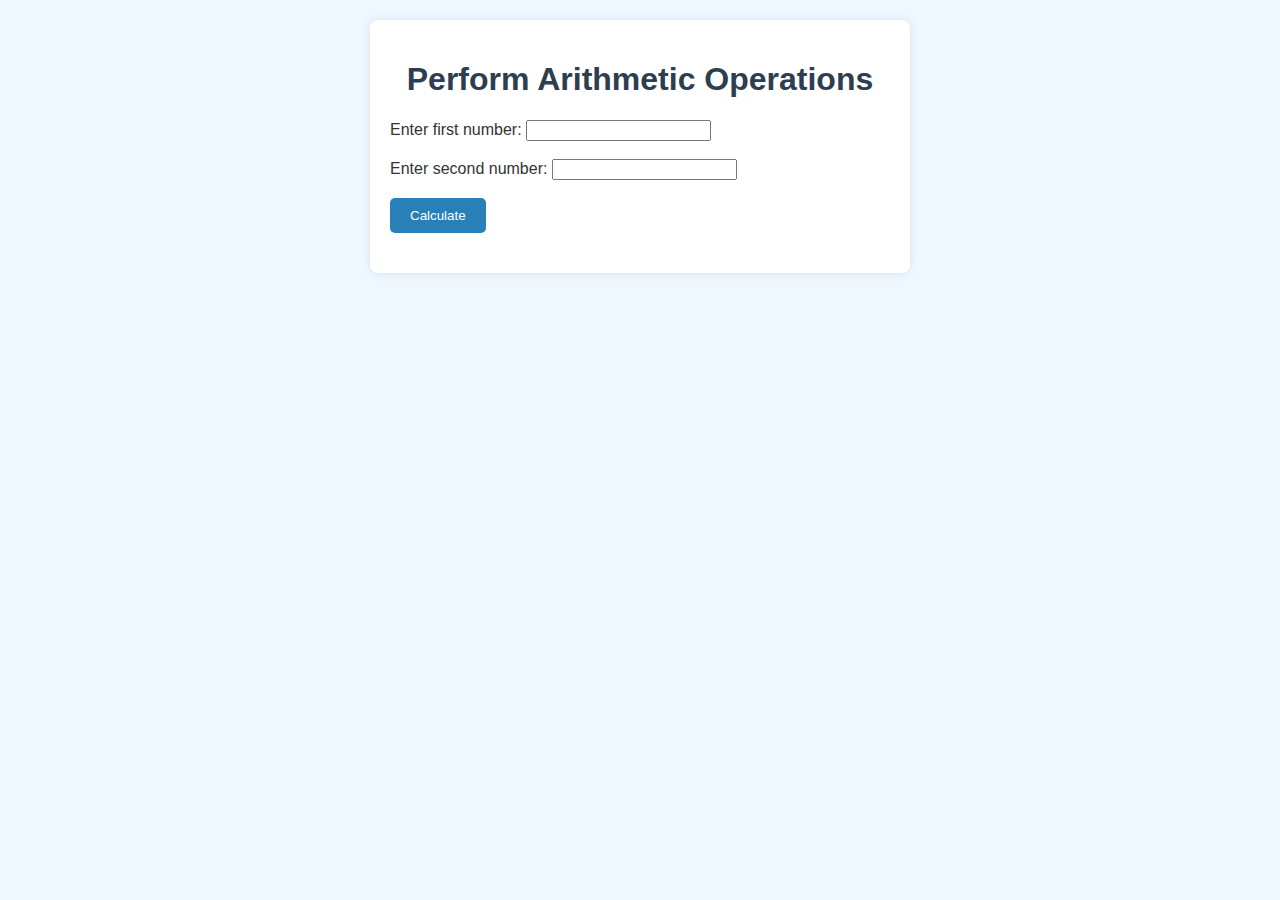
<file: AO.html>
<!DOCTYPE html>
<html lang="en">
<head>
    <meta charset="UTF-8">
    <meta name="viewport" content="width=device-width, initial-scale=1.0">
    <title>Arithmetic Operations</title>
    <link rel="stylesheet" href="AO.css">
</head>
<body>
    <div class="container">
        <h1>Perform Arithmetic Operations</h1>
        <label for="num1">Enter first number:</label>
        <input type="number" id="num1"><br><br>
        <label for="num2">Enter second number:</label>
        <input type="number" id="num2"><br><br>
        <button onclick="performOperations()">Calculate</button>
        <div class="result">
            <p id="addition"></p>
            <p id="subtraction"></p>
            <p id="multiplication"></p>
            <p id="division"></p>
        </div>
    </div>
    <script src="AO.js"></script>
</body>
</html>
</file>
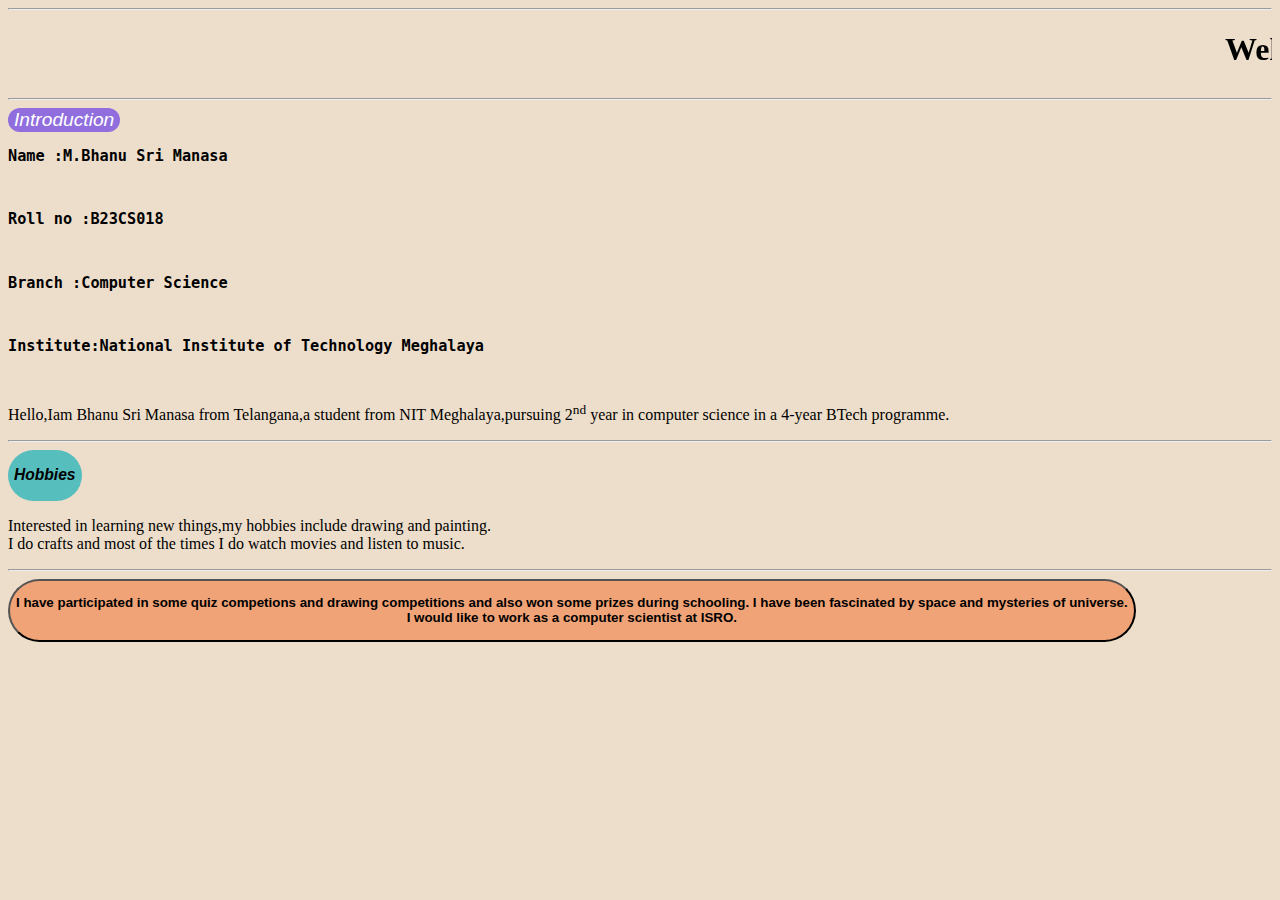
<file: lab1.html>
<!DOCTYPE html>
<html>
<head>
<meta charset="UTF-8">
<meta name="viewport" content="width=device-width,initial-scale="1">
<hr><title>MY PORTFOLIO</title><link
href="https://fonts.googleapis.com/icon?family=Material+Icons" rel="stylesheet" />
<link rel="icon" href="icon.png" type="image/x-icon">
</head>
<style>
body{
background-color: rgb(237, 222, 203);
}
.intro{
background-color: rgba(123, 83, 225, 0.806);
border-radius: 30px;
color: white;
border:none;
font-style: italic;
font-size: larger;
}
.hobbies{
border-radius: 50px;
border:none;
font-style: italic;
background-color: rgb(87, 190, 190);
}
.end{
background-color: rgb(240, 163, 118);
border-radius: 40px;
}
</style>
<body>
<h1><marquee>Welcome to my portfolio</marquee></h1><hr>
<button class="intro">Introduction</button>
<pre><li><h3>Name :M.Bhanu Sri Manasa</h3></li>
<li><h3>Roll no :B23CS018</h3></li>
<li><h3>Branch :Computer Science</h3></li>
<li><h3>Institute:National Institute of Technology Meghalaya</h3></li>
</pre>
<p>Hello,Iam Bhanu Sri Manasa from Telangana,a student from NIT Meghalaya,pursuing
2<sup>nd</sup> year in computer science in a 4-year BTech programme.</p>
<hr>
<button class="hobbies"><h3>
Hobbies
</h3></button>
<p>Interested in learning new things,my hobbies include drawing and painting.<br>I do crafts
and most of the times I do watch movies and listen to music.</p>
<hr>
<button class="end"><p><b>I have participated in some quiz competions and drawing
competitions and also won some prizes during schooling.
I have been fascinated by space and mysteries of universe.<br>I would like to work as a
computer scientist at ISRO.</b>
</p></button>
</body>
</html>
</file>
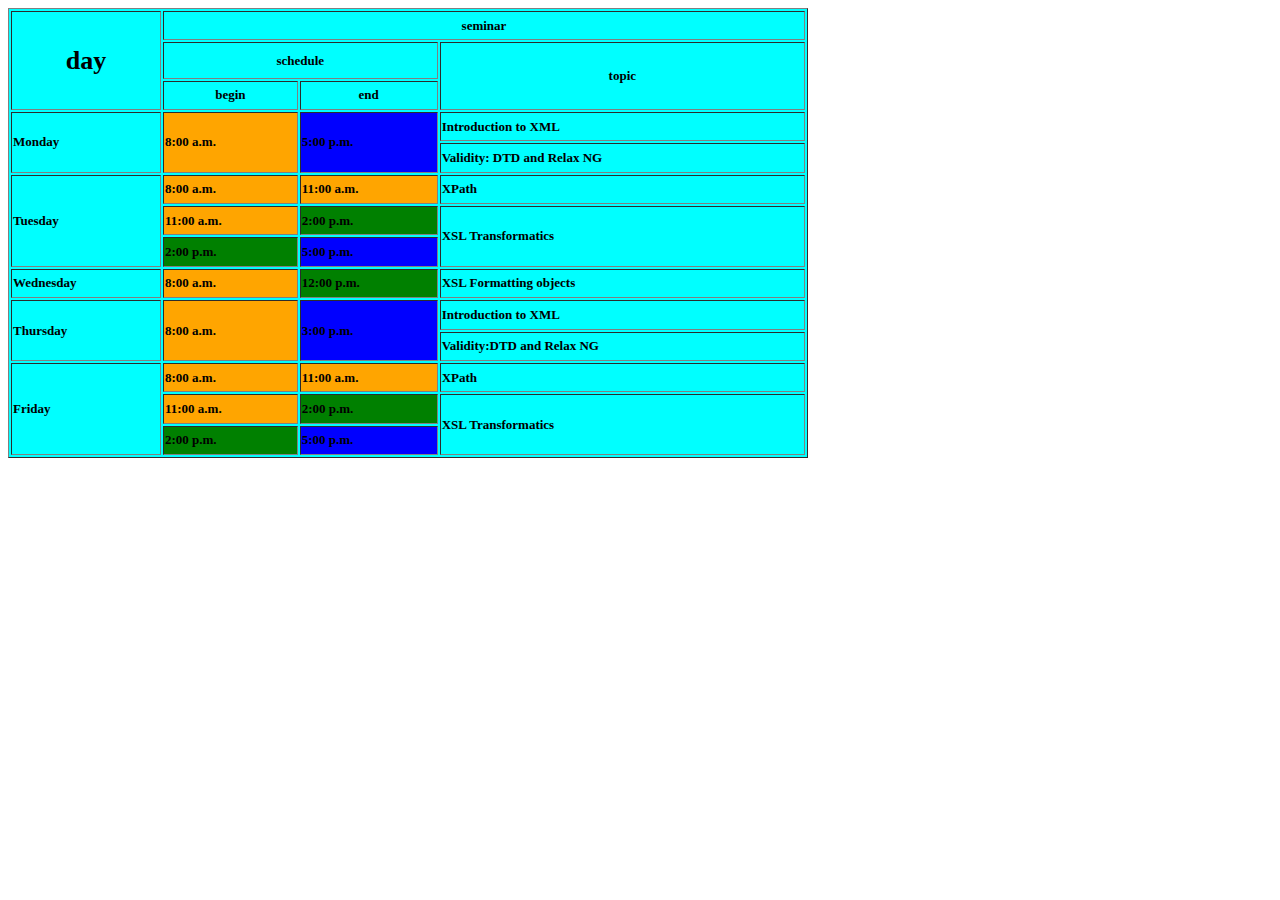
<file: lab2.html>
<!DOCTYPE html>
<html>
<style>
table{font-size: 13px;
background-color: aqua
}
</style>
<body>
<table border="1" width="800" height="450">
<tr>
    <th rowspan="3"><h1>day</h1></th>
<th colspan="3">seminar</th>
</tr>
<tr>
<th colspan="2">schedule</th>
<th rowspan="2">topic</th>
</tr><tr>
<th>begin</th><th>end</th>
</tr><tr>
<th rowspan="2" align="left">Monday</th><th rowspan="2" align="left"
bgcolor="orange">8:00 a.m.</th><th rowspan="2" align="left" bgcolor="blue">5:00
p.m.</th><th align="left">Introduction to XML</th>
</tr><tr>
<th align="left">Validity: DTD and Relax NG</th>
</tr><tr>
<th rowspan="3" align="left">Tuesday</th><th align="left" bgcolor="orange">8:00
a.m.</th><th align="left" bgcolor="orange">11:00 a.m.</th><th align="left">XPath</th>
</tr><tr>
<th align="left" bgcolor="orange">11:00 a.m.</th><th align="left" bgcolor="green">2:00
p.m.</th><th rowspan="2" align="left">XSL Transformatics</th>
</tr><tr>
<th align="left" bgcolor="green">2:00 p.m.</th><th align="left" bgcolor="blue">5:00
p.m.</th>
</tr><tr>
<th align="left">Wednesday</th><th align="left" bgcolor="orange">8:00 a.m.</th><th
align="left" bgcolor="green">12:00 p.m.</th><th align="left">XSL Formatting objects</th>
</tr><tr>
    <th rowspan="2" align="left">Thursday</th><th rowspan="2" align="left"
    bgcolor="orange">8:00 a.m.</th><th rowspan="2" align="left" bgcolor="blue">3:00
    p.m.</th><th align="left">Introduction to XML</th>
    </tr><tr>
    <th align="left">Validity:DTD and Relax NG</th>
    </tr><tr>
    <th rowspan="3" align="left">Friday</th><th align="left" bgcolor="orange">8:00
    a.m.</th><th align="left" bgcolor="orange">11:00 a.m.</th><th align="left">XPath</th>
    </tr><tr>
    <th align="left" bgcolor="orange">11:00 a.m.</th><th align="left" bgcolor="green">2:00
    p.m.</th><th rowspan="2" align="left">XSL Transformatics</th>
    </tr><tr>
    <th align="left" bgcolor="green">2:00 p.m.</th><th align="left" bgcolor="blue">5:00
    p.m.</th>
    </tr>
    </table>
    </body>
    </html>
</file>
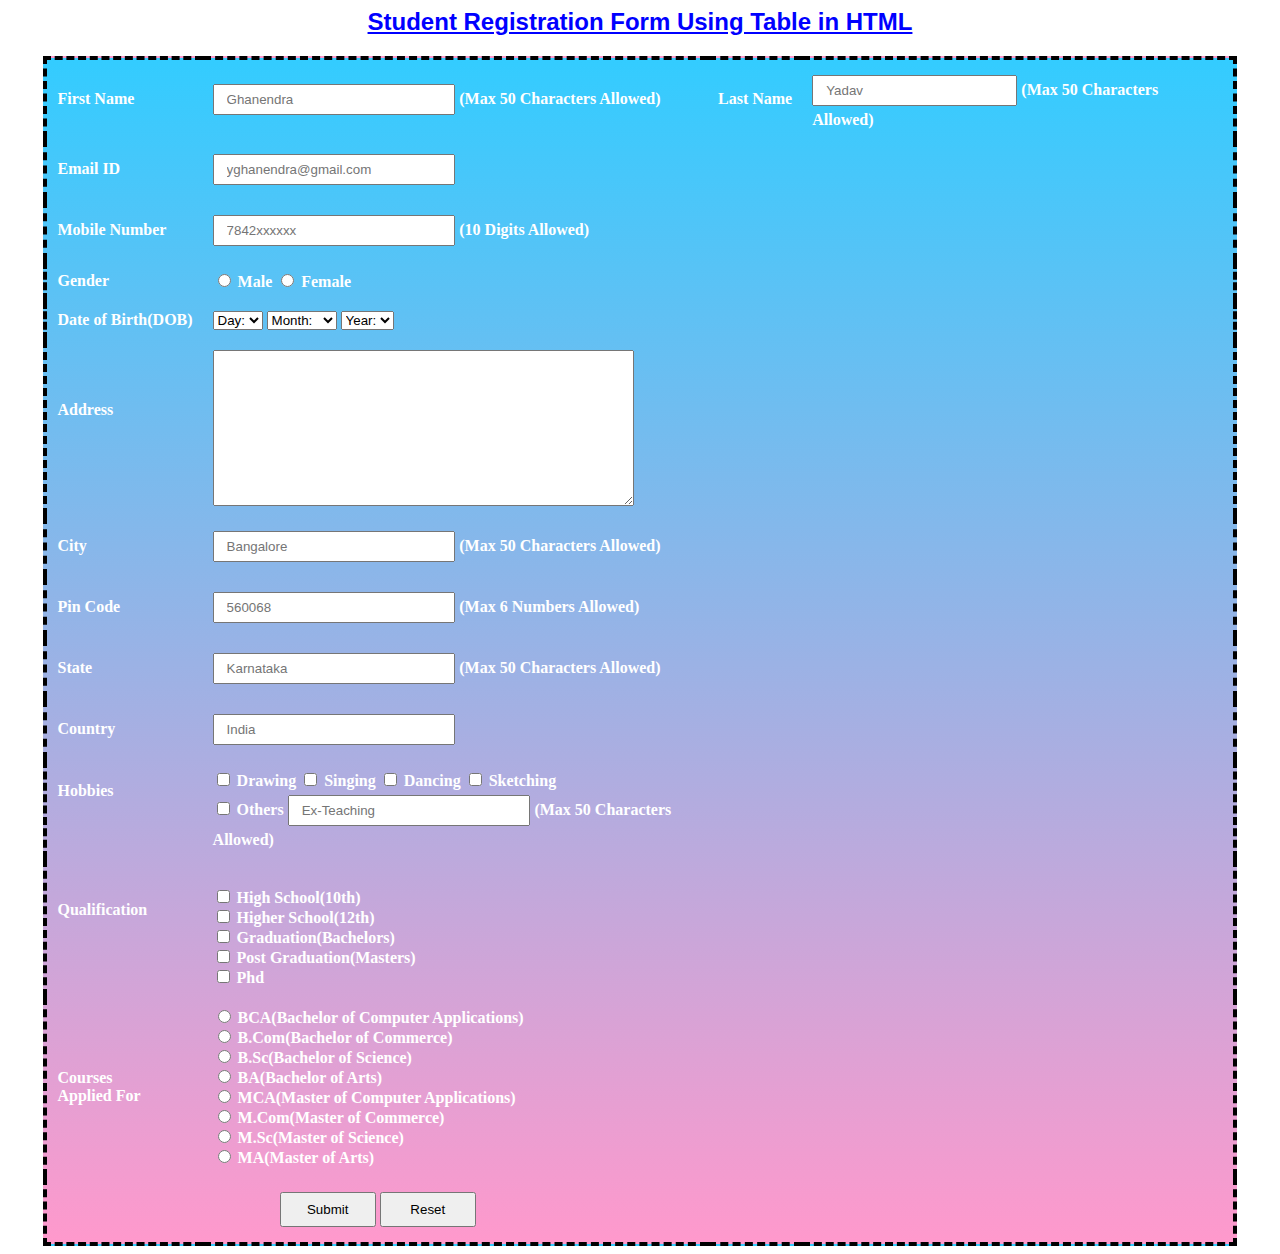
<file: lab3.html>
<html>
<head>
<title>Student Registration Form Using Table in HTML</title>
<style>
h2{
font-family: Sans-serif;
font-size: 24px;
font-style: normal;
font-weight: bold;
color: blue;
text-align: center;
text-decoration: underline
}
table{
font-family: verdana;
color:white;
font-size: 16px;
font-style: normal;
font-weight: bold;
background: linear-gradient(to bottom, #33ccff 0%, #ff99cc 100%);
border-collapse: collapse;
border: 4px solid #000000;
border-style: dashed;
}
table.inner{
border: 10px
}
input[type=text], input[type=email], input[type=number]{
width: 50%;
padding: 6px 12px;
margin: 5px 0;
box-sizing: border-box;
}
input[type=submit], input[type=reset]{
width: 15%;
padding: 8px 12px;
margin: 5px 0;
box-sizing: border-box;
}
</style>
</head>
<body>
<h2>Student Registration Form Using Table in HTML</h3>
<table align="center" cellpadding = "10">
<tr>
<td>First Name</td>
<td><input type="text" name="FirstName" maxlength="50"
placeholder="Ghanendra" />
(Max 50 Characters Allowed)
<td>Last Name</td>
<td><input type="text" name="LastName" maxlength="50"
placeholder="Yadav"/>
(Max 50 Characters Allowed)
</td>
</tr>
<tr>
<td>Email ID</td>
<td><input type="email" name="EmailID" maxlength="100"
placeholder="yghanendra@gmail.com"/></td>
</tr>
<tr>
<td>Mobile Number</td>
<td>
<input type="text" name="MobileNumber" maxlength="10"
placeholder="7842xxxxxx"/>
(10 Digits Allowed)
</td>
</tr>
<tr>
    <td>Gender</td>
<td>
<input type="radio" name="Gender" value="Male" />
Male
<input type="radio" name="Gender" value="Female" />
Female
</td>
</tr>
<tr>
<td>Date of Birth(DOB)</td>
<td>
<select name="BirthDay" id="Birthday_Day">
<option value="-1">Day:</option>
<option value="1">1</option>
<option value="2">2</option>
<option value="3">3</option>
<option value="4">4</option>
<option value="5">5</option>
<option value="6">6</option>
<option value="7">7</option>
<option value="8">8</option>
<option value="9">9</option>
<option value="10">10</option>
<option value="11">11</option>
<option value="12">12</option>
<option value="13">13</option>
<option value="14">14</option>
<option value="15">15</option>
<option value="16">16</option>
<option value="17">17</option>
<option value="18">18</option>
<option value="19">19</option>
<option value="20">20</option>
<option value="21">21</option>
<option value="22">22</option>
<option value="23">23</option>
<option value="24">24</option>
<option value="25">25</option>
<option value="26">26</option>
<option value="27">27</option>
<option value="28">28</option>
<option value="29">29</option>
<option value="30">30</option>
<option value="31">31</option>
</select>
<select name="BirthdayMonth" id="Birthday_Month">
<option value="-1">Month:</option>
<option value="January">Jan(1)</option>
<option value="February">Feb(2)</option>
<option value="March">Mar(3)</option>
<option value="April">Apr(4)</option>
<option value="May">May(5)</option>
<option value="June">Jun(6)</option>
<option value="July">Jul(7)</option>
<option value="August">Aug(8)</option>
<option value="September">Sep(9)</option>
<option value="October">Oct(10)</option>
<option value="November">Nov(11)</option>
<option value="December">Dec(12)</option>
</select>
<select name="BirthdayYear" id="Birthday_Year">
<option value="-1">Year:</option>
<option value="2019">2019</option>
<option value="2018">2018</option>
<option value="2017">2017</option>
<option value="2016">2016</option>
<option value="2015">2015</option>
<option value="2014">2014</option>
<option value="2013">2013</option>
<option value="2012">2012</option>
<option value="2011">2011</option>
<option value="2010">2010</option>
<option value="2009">2009</option>
<option value="2008">2008</option>
<option value="2007">2007</option>
<option value="2006">2006</option>
<option value="2005">2005</option>
<option value="2004">2004</option>
<option value="2003">2003</option>
<option value="2002">2002</option>
<option value="2001">2001</option>
<option value="2000">2000</option>
<option value="1999">1999</option>
<option value="1998">1998</option>
<option value="1997">1997</option>
<option value="1996">1996</option>
<option value="1995">1995</option>
<option value="1994">1994</option>
<option value="1993">1993</option>
<option value="1992">1992</option>
<option value="1991">1991</option>
<option value="1990">1990</option>
<option value="1989">1989</option>
<option value="1988">1988</option>
<option value="1987">1987</option>
<option value="1986">1986</option>
<option value="1985">1985</option>
<option value="1984">1984</option>
<option value="1983">1983</option>
<option value="1982">1982</option>
<option value="1981">1981</option>
<option value="1980">1980</option>
</select>
</td>
</tr>
<tr>
<td>Address<br /><br /><br /></td>
<td><textarea name="Address" rows="10" cols="50"></textarea></td>
</tr>
<tr>
<td>City</td>
<td><input type="text" name="City" maxlength="50" placeholder="Bangalore"/>
(Max 50 Characters Allowed)
</td>
</tr>
<tr>
<td>Pin Code</td>
<td><input type="Number" name="PinCode" maxlength="6"
placeholder="560068"/>
(Max 6 Numbers Allowed)
</td>
</tr>
<tr>
<td>State</td>
<td><input type="text" name="State" maxlength="50" placeholder="Karnataka"/>
(Max 50 Characters Allowed)
</td>
</tr>
<tr>
<td>Country</td>
<td><input type="text" name="Country" placeholder="India" /></td>
</tr>
<tr>
<td>Hobbies <br /><br /><br /></td>
<td>
<input type="checkbox" name="HobbyDrawing" value="Drawing" />
Drawing
<input type="checkbox" name="HobbySinging" value="Singing" />
Singing
<input type="checkbox" name="HobbyDancing" value="Dancing" />
Dancing
<input type="checkbox" name="HobbyCooking" value="Cooking" />
Sketching
<br />
<input type="checkbox" name="HobbyOther" value="Other">
Others
<input type="text" name="Other_Hobby" maxlength="50" placeholder="Ex-
Teaching" />
(Max 50 Characters Allowed)
</td>
</tr>
<tr>
<td>Qualification <br /><br /><br /></td>
<td>
<br/>
<input type="checkbox" name="HighSchool" value="High School" />
High School(10th)<br>
<input type="checkbox" name="HigherSchool" value="Higher School" />
Higher School(12th)<br/>
<input type="checkbox" name="Graduation" value="Graduation" />
Graduation(Bachelors)<br/>
<input type="checkbox" name="PostGraduation" value="Post Graduation" />
Post Graduation(Masters)<br/>
<input type="checkbox" name="Phd" value="Phd">
Phd
</td>
</tr>

<tr>
    <td>Courses<br />Applied For</td>
    <td>
    <input type="radio" name="CourseBCA" value="BCA">
    BCA(Bachelor of Computer Applications)<br>
    <input type="radio" name="CourseBCom" value="B.Com">
    B.Com(Bachelor of Commerce)<br>
    <input type="radio" name="CourseBSc" value="B.Sc">
    B.Sc(Bachelor of Science)<br>
    <input type="radio" name="CourseBA" value="B.A">
    BA(Bachelor of Arts)<br>
    <input type="radio" name="CourseMCA" value="BCA">
    MCA(Master of Computer Applications)<br>
    <input type="radio" name="CourseMCom" value="B.Com">
    M.Com(Master of Commerce)<br>
    <input type="radio" name="CourseMSc" value="B.Sc">
    M.Sc(Master of Science)<br>
    <input type="radio" name="CourseMA" value="B.A">
    MA(Master of Arts)<br>
    </td>
    </tr>
    <tr>
        <td colspan="2" align="center">
        <input type="submit" value="Submit">
        <input type="reset" value="Reset">
        </td>
        </tr>
        </table>
        </form>
        </body>
        </html>
</file>
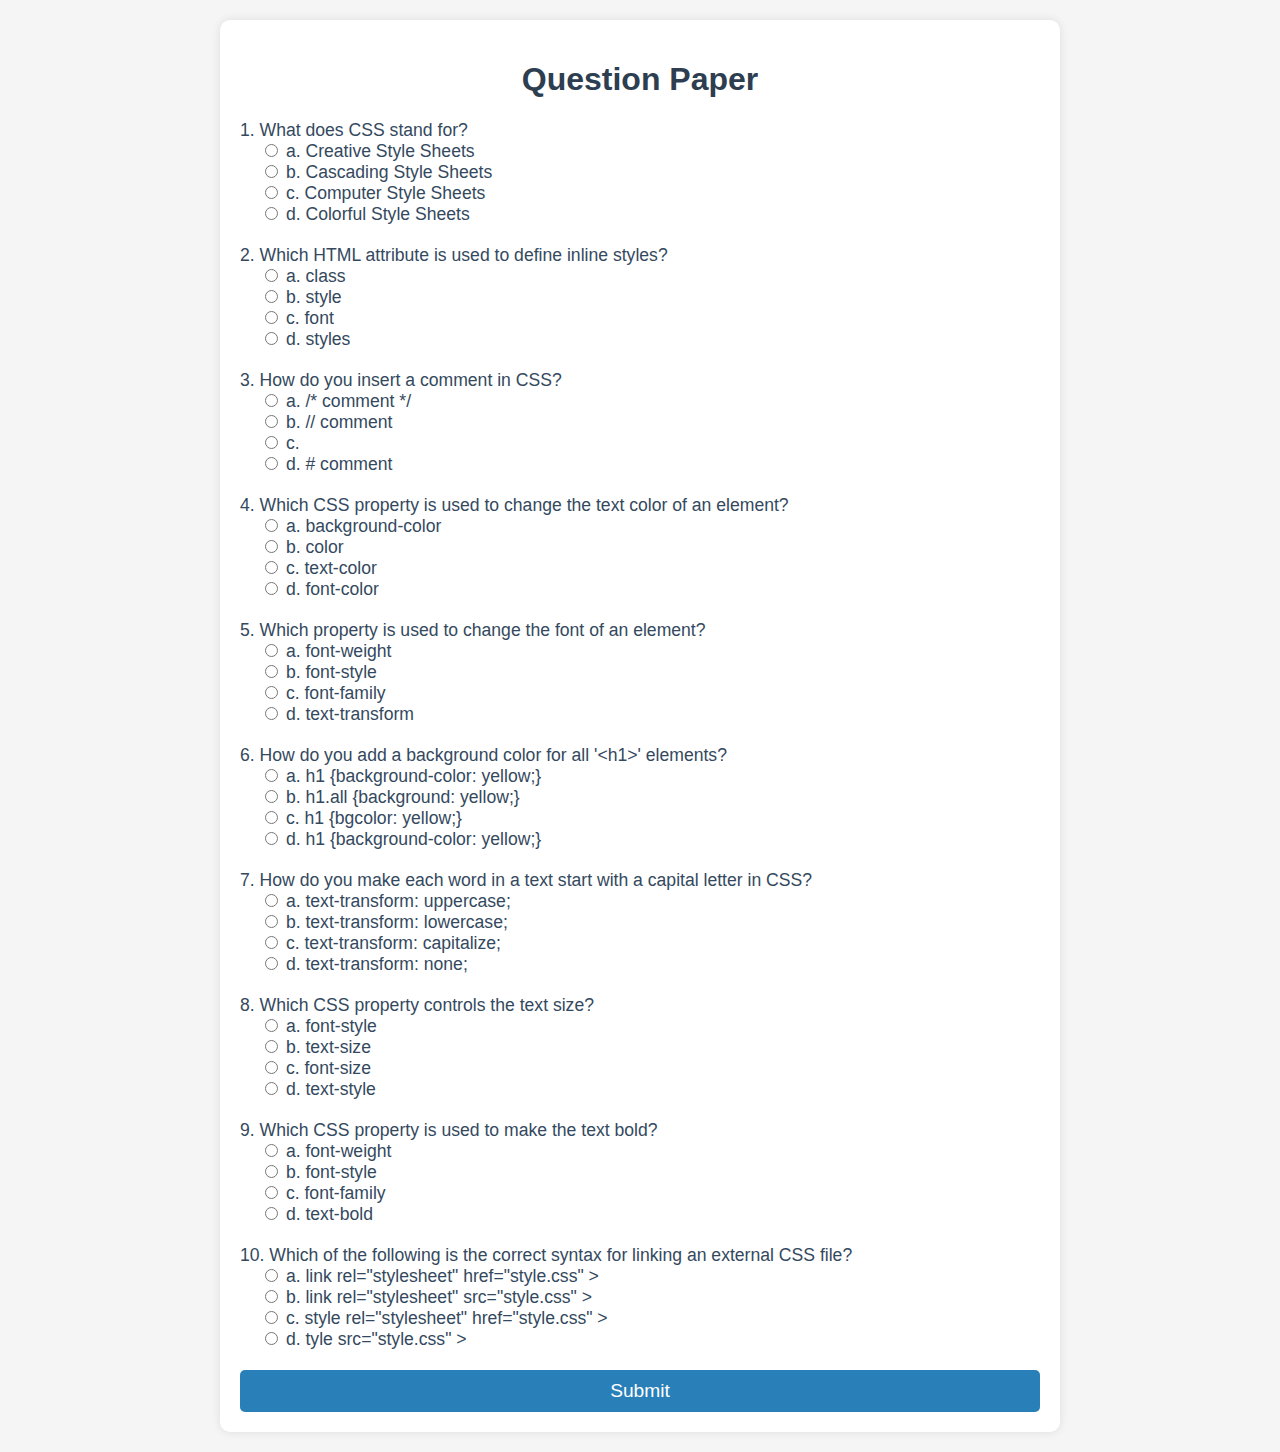
<file: lab7.html>
<!DOCTYPE html>
<html lang="en">
<head>
    <meta charset="UTF-8">
    <meta name="viewport" content="width=device-width, initial-scale=1.0">
    <title>Question Paper</title>
    <!-- Link the external CSS file -->
    <link rel="stylesheet" href="lab7.css">
</head>
<body>
    <div class="container">
        <h1>Question Paper</h1>
        <form id="questionForm">
            <!-- Question 1 -->
            <div class="question">
                1. What does CSS stand for?
                <div class="options">
                    <label><input type="radio" name="q1" value="a" style="color: #e74c3c;"> a. Creative Style Sheets</label><br>
                    <label><input type="radio" name="q1" value="b"> b. Cascading Style Sheets</label><br>
                    <label><input type="radio" name="q1" value="c"> c. Computer Style Sheets</label><br>
                    <label><input type="radio" name="q1" value="d"> d. Colorful Style Sheets</label>
                </div>
            </div>
            <!-- Question 2 -->
            <div class="question">
                2. Which HTML attribute is used to define inline styles?
                <div class="options">
                    <label><input type="radio" name="q2" value="a"> a. class</label><br>
                    <label><input type="radio" name="q2" value="b"> b. style</label><br>
                    <label><input type="radio" name="q2" value="c"> c. font</label><br>
                    <label><input type="radio" name="q2" value="d"> d. styles</label>
                </div>
            </div>
            <!-- Question 3 -->
            <div class="question">
                3. How do you insert a comment in CSS?
                <div class="options">
                    <label><input type="radio" name="q3" value="a"> a. /* comment */</label><br>
                    <label><input type="radio" name="q3" value="b"> b. // comment</label><br>
                    <label><input type="radio" name="q3" value="c"> c. <!-- comment --></label><br>
                    <label><input type="radio" name="q3" value="d"> d. # comment</label>
                </div>
            </div>
            <!-- Question 4 -->
            <div class="question">
                4. Which CSS property is used to change the text color of an element?
                <div class="options">
                    <label><input type="radio" name="q4" value="a"> a. background-color</label><br>
                    <label><input type="radio" name="q4" value="b"> b. color</label><br>
                    <label><input type="radio" name="q4" value="c"> c. text-color</label><br>
                    <label><input type="radio" name="q4" value="d"> d. font-color</label>
                </div>
            </div>
            <!-- Question 5 -->
            <div class="question">
                5. Which property is used to change the font of an element?
                <div class="options">
                    <label><input type="radio" name="q5" value="a"> a. font-weight</label><br>
                    <label><input type="radio" name="q5" value="b"> b. font-style</label><br>
                    <label><input type="radio" name="q5" value="c"> c. font-family</label><br>
                    <label><input type="radio" name="q5" value="d"> d. text-transform</label>
                </div>
            </div>
            <!-- Question 6 -->
            <div class="question">
                6. How do you add a background color for all '&lt;h1&gt;' elements?
                <div class="options">
                    <label><input type="radio" name="q6" value="a"> a. h1 {background-color: yellow;}</label><br>
                    <label><input type="radio" name="q6" value="b"> b. h1.all {background: yellow;}</label><br>
                    <label><input type="radio" name="q6" value="c"> c. h1 {bgcolor: yellow;}</label><br>
                    <label><input type="radio" name="q6" value="d"> d. h1 {background-color: yellow;}</label>
                </div>
            </div>
            <!-- Question 7 -->
            <div class="question">
                7. How do you make each word in a text start with a capital letter in CSS?
                <div class="options">
                    <label><input type="radio" name="q7" value="a"> a. text-transform: uppercase;</label><br>
                    <label><input type="radio" name="q7" value="b"> b. text-transform: lowercase;</label><br>
                    <label><input type="radio" name="q7" value="c"> c. text-transform: capitalize;</label><br>
                    <label><input type="radio" name="q7" value="d"> d. text-transform: none;</label>
                </div>
            </div>
            <!-- Question 8 -->
            <div class="question">
                8. Which CSS property controls the text size?
                <div class="options">
                    <label><input type="radio" name="q8" value="a"> a. font-style</label><br>
                    <label><input type="radio" name="q8" value="b"> b. text-size</label><br>
                    <label><input type="radio" name="q8" value="c"> c. font-size</label><br>
                    <label><input type="radio" name="q8" value="d"> d. text-style</label>
                </div>
            </div>
            <!-- Question 9 -->
            <div class="question">
                9. Which CSS property is used to make the text bold?
                <div class="options">
                    <label><input type="radio" name="q9" value="a"> a. font-weight</label><br>
                    <label><input type="radio" name="q9" value="b"> b. font-style</label><br>
                    <label><input type="radio" name="q9" value="c"> c. font-family</label><br>
                    <label><input type="radio" name="q9" value="d"> d. text-bold</label>
                </div>
            </div>
            <!-- Question 10 -->
            <div class="question">
                10. Which of the following is the correct syntax for linking an external CSS file?
                <div class="options">
                    <label><input type="radio" name="q10" value="a"> a. link rel="stylesheet" href="style.css" ></label><br>
                    <label><input type="radio" name="q10" value="b"> b. link rel="stylesheet" src="style.css" ></label><br>
                    <label><input type="radio" name="q10" value="c"> c. style rel="stylesheet" href="style.css" ></label><br>
                    <label><input type="radio" name="q10" value="d"> d. tyle src="style.css" ></label>
                </div>
            </div>
            <!-- Submit button -->
            <input type="submit" class="submit-btn" value="Submit">
        </form>
    </div>
    <!-- Link the external JavaScript file -->
    <script src="lab7.js"></script>
</body>
</html>
</file>
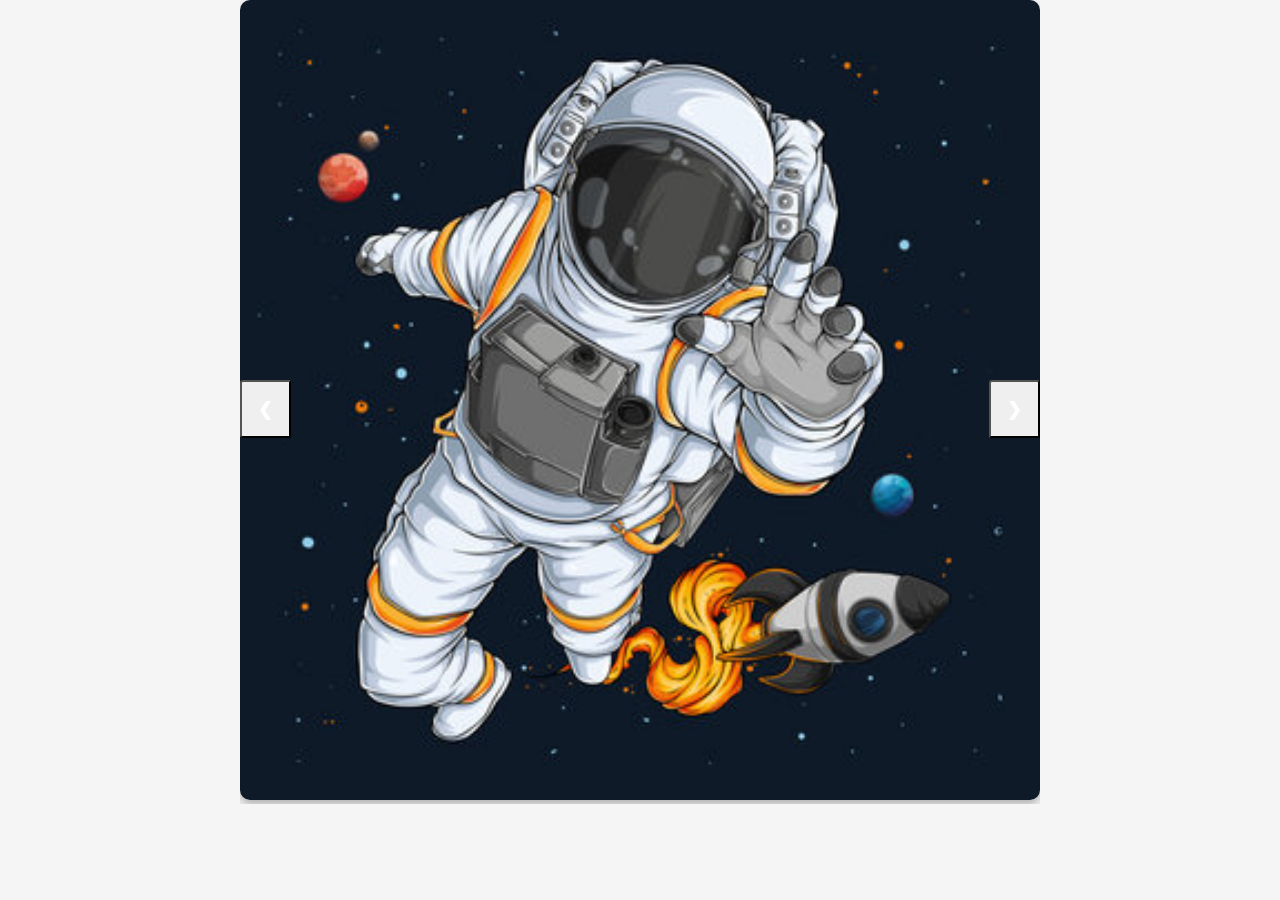
<file: slideshow1.html>
<!DOCTYPE html>
<html lang="en">
<head>
    <meta charset="UTF-8">
    <meta name="viewport" content="width=device-width, initial-scale=1.0">
    <title>Image Slideshow</title>
    <link rel="stylesheet" href="slideshow1.css">
</head>
<body>
<div class="slideshow-container">
    <div class="slides fade">
        <img src="image1.jpg" alt="Image 1">
    </div>
    <div class="slides fade">
        <img src="cosmos.jpg" alt="Image 2">
    </div>
    <div class="slides fade">
        <img src="astronaut.jpg" alt="Image 3">
    </div>
    <button class="prev" onclick="prevSlide()">&#10094;</button>
    <button class="next" onclick="nextSlide()">&#10095;</button>
</div>
<script src="slideshow1.js"></script>
</body>
</html>
</file>
<file: AO.css>
body {
    font-family: Arial, sans-serif;
    background-color: #f0f8ff;
    color: #333;
    margin: 0;
    padding: 20px;
}
.container {
    max-width: 500px;
    margin: 0 auto;
    padding: 20px;
    background-color: white;
    border-radius: 8px;
    box-shadow: 0 0 10px rgba(0, 0, 0, 0.1);
}
h1 {
    text-align: center;
    color: #2c3e50;
}
button {
    display: inline-block;
    padding: 10px 20px;
    background-color: #2980b9;
    color: white;
    border: none;
    border-radius: 5px;
    cursor: pointer;
}
button:hover {
    background-color: #3498db;
}
.result {
    margin-top: 20px;
    font-size: 1.1em;
    color: #2c3e50;
}
</file>
<file: lab7.css>
body {
    font-family: 'Arial', sans-serif;
    background-color: #f5f5f5;
    color: #333;
    margin: 0;
    padding: 20px;
}
.container {
    max-width: 800px;
    margin: 0 auto;
    background-color: #ffffff;
    padding: 20px;
    border-radius: 10px;
    box-shadow: 0 0 10px rgba(0, 0, 0, 0.1);
}
h1 {
    text-align: center;
    color: #2c3e50;
}
.question {
    margin: 20px 0;
    font-size: 1.1em;
    color: #34495e;
}
.options {
    margin-left: 20px;
}
.submit-btn {
    display: block;
    width: 100%;
    background-color: #2980b9;
    color: white;
    font-size: 1.2em;
    padding: 10px;
    border: none;
    border-radius: 5px;
    cursor: pointer;
}
.submit-btn:hover {
    background-color: #3498db;
}
</file>
<file: slideshow1.css>
body {
    font-family: Arial, sans-serif;
    margin: 0;
    background-color: #f5f5f5;
}
.slideshow-container {
    max-width: 800px;
    position: relative;
    margin: auto;
    overflow: hidden;
}
.slides {
    display: none;
}
.slides img {
    width: 100%;
    border-radius: 10px;
    box-shadow: 0 4px 10px rgba(0, 0, 0, 0.3);
}
.prev, .next {
    cursor: pointer;
    position: absolute;
    top: 50%;
    padding: 16px;
    margin-top: -22px;
    color: white;
    font-weight: bold;
    font-size: 18px;
    transition: 0.6s ease;
    border-radius: 0 3px 3px 0;
    user-select: none;
}
.prev {
    left: 0;
    border-radius: 3px 0 0 3px;
}
.next {
    right: 0;
    border-radius: 3px 3px 0 0;
}
.prev:hover, .next:hover {
    background-color: rgba(0, 0, 0, 0.8);
}
.fade {
    animation-name: fade;
    animation-duration: 1.5s;
}
@keyframes fade {
    from {opacity: 0.4;}
    to {opacity: 1;}
}
</file>
